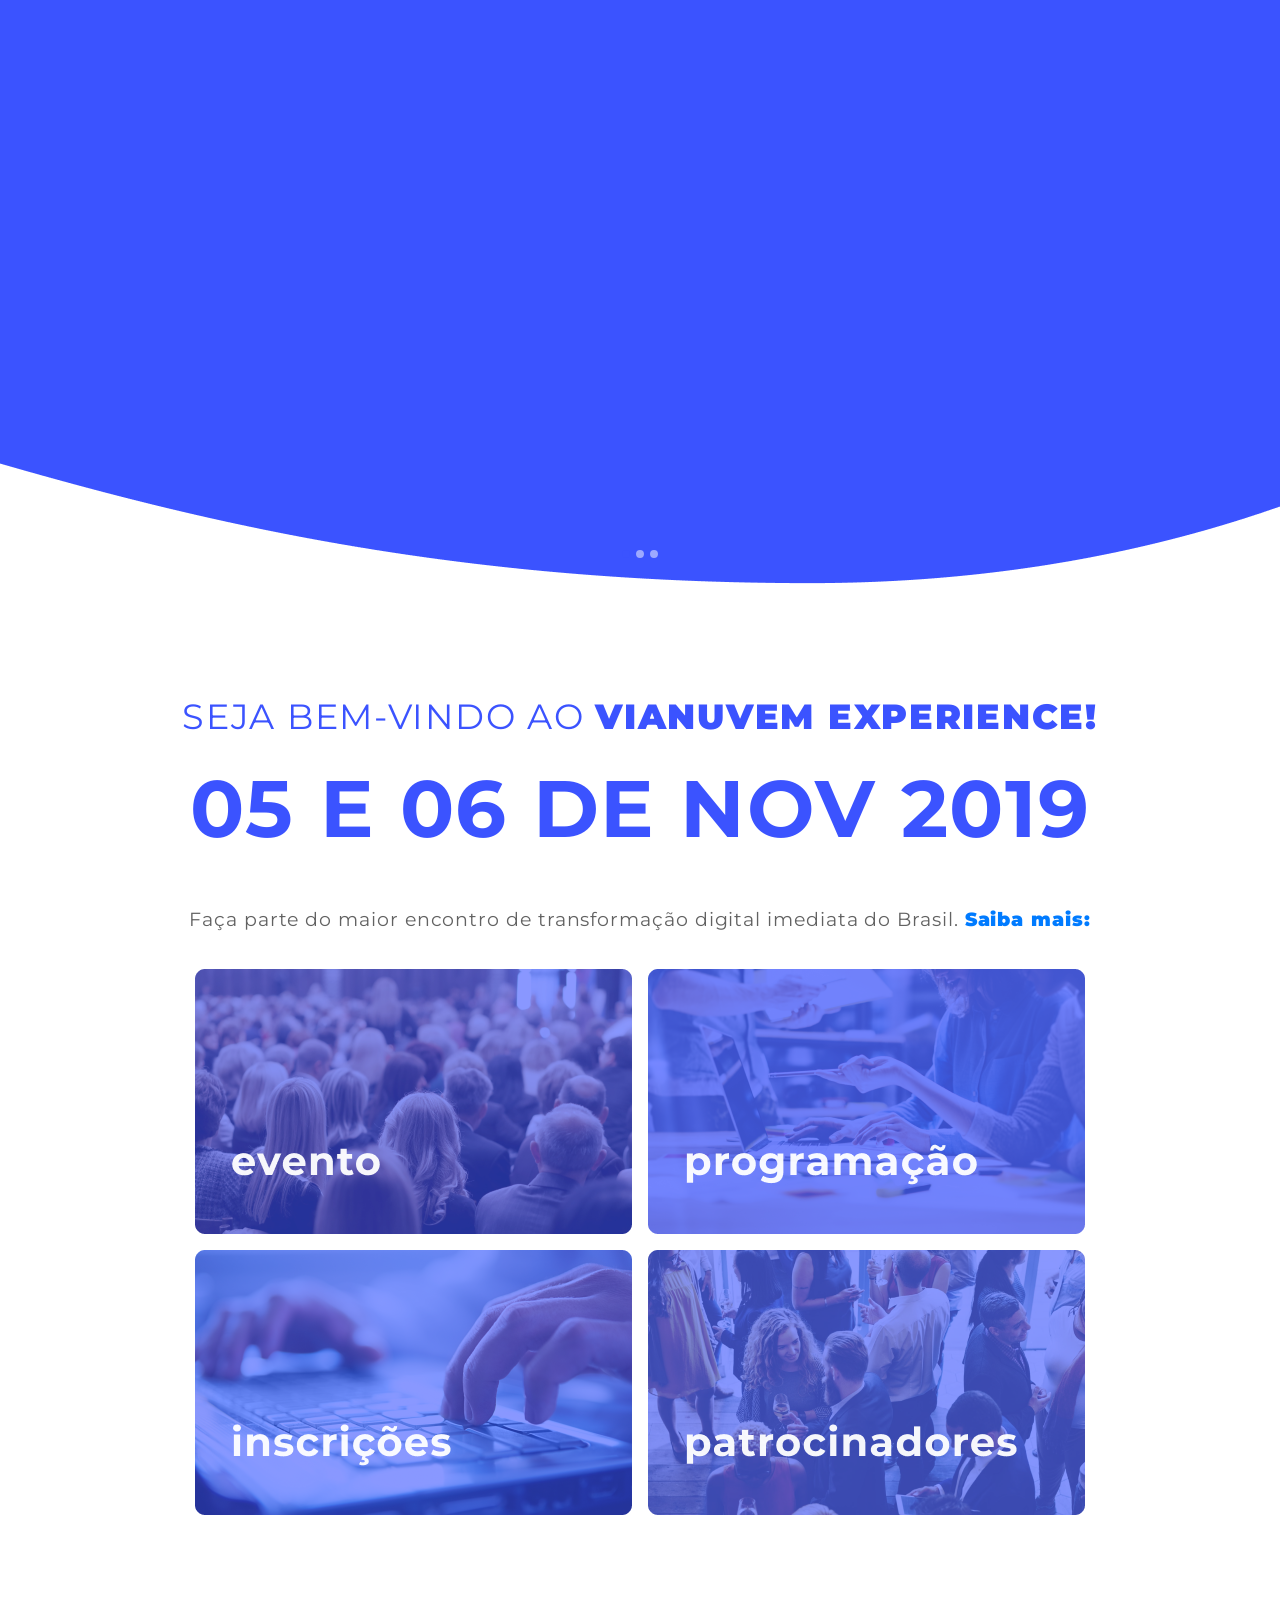
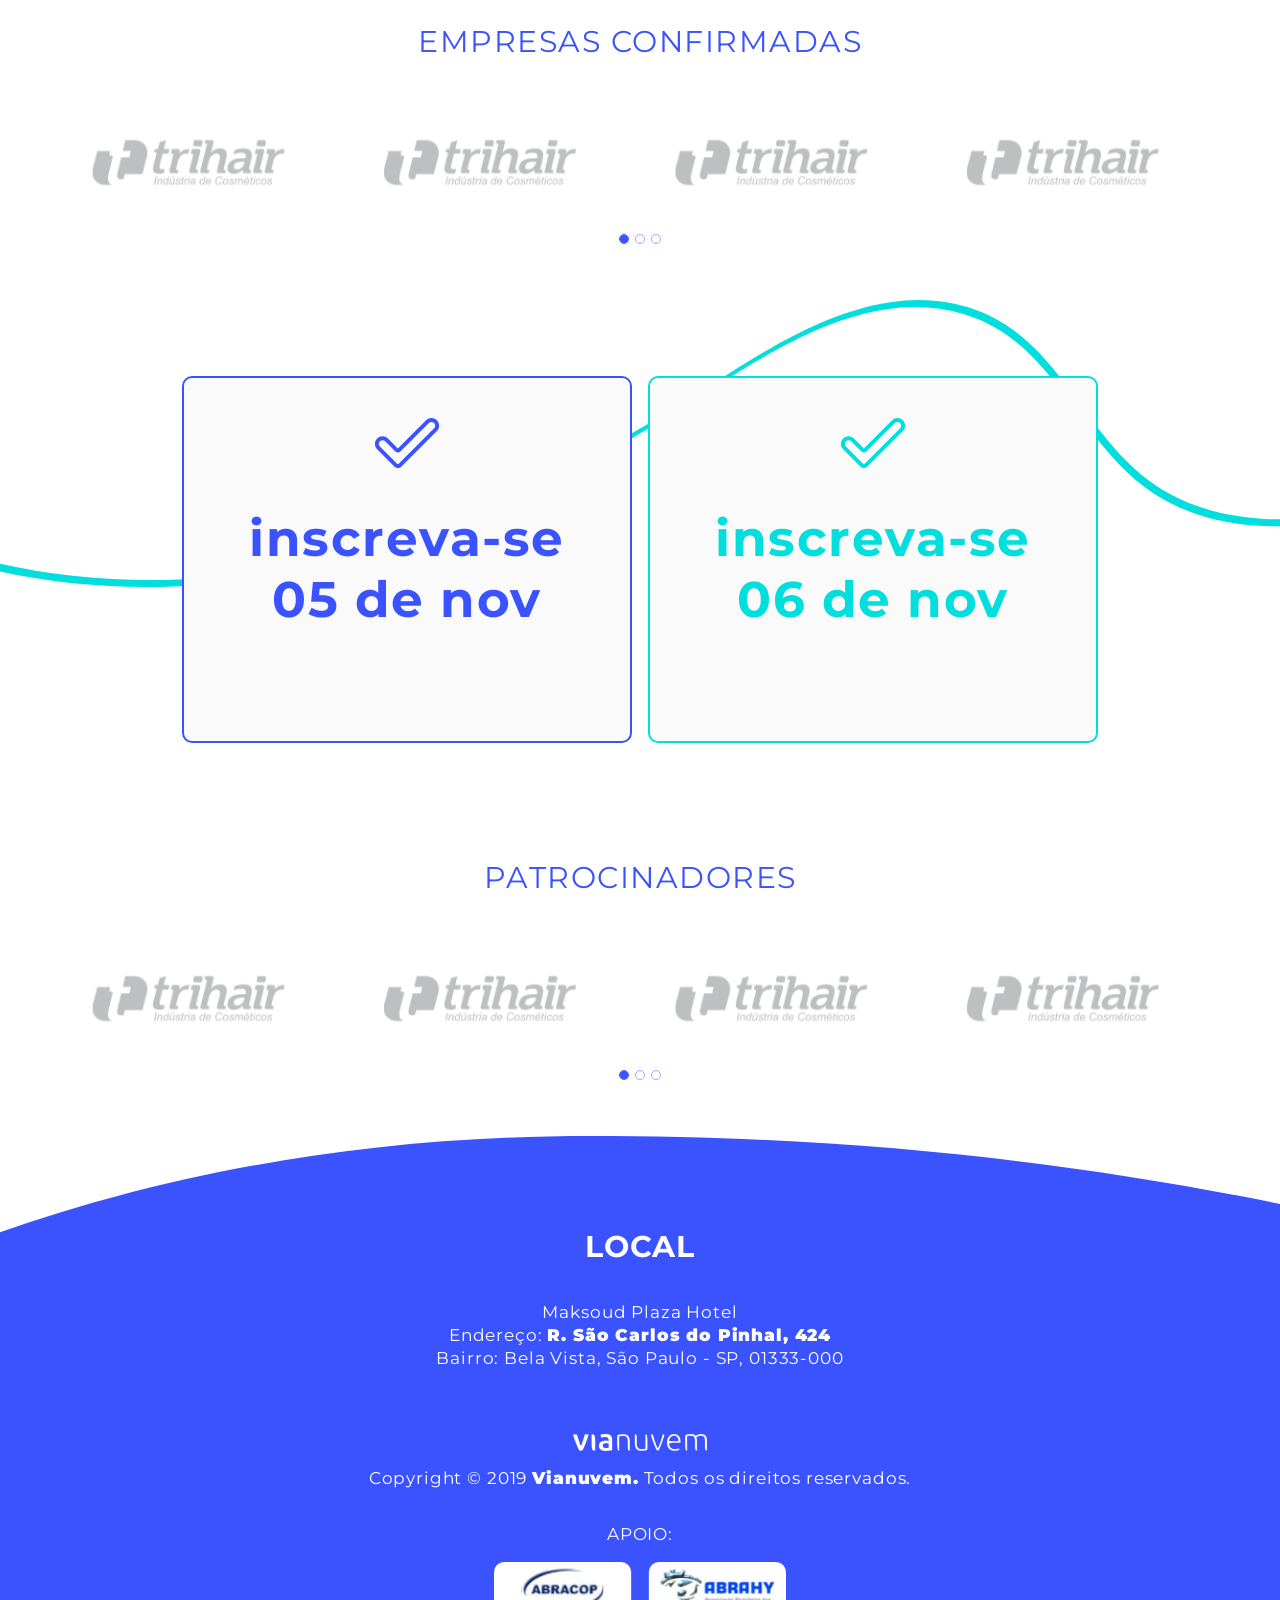
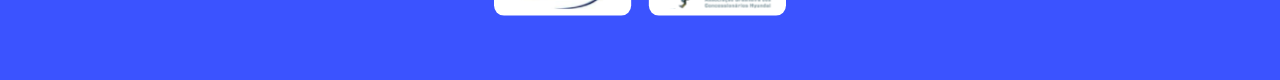
<file: index.html>
<!DOCTYPE html>
<html lang="pt-br">

<head>
    <meta charset="UTF-8">
    <meta name="viewport" content="width=device-width, initial-scale=1.0">
    <meta http-equiv="X-UA-Compatible" content="ie=edge">
    <link rel="stylesheet" href="https://stackpath.bootstrapcdn.com/bootstrap/4.3.1/css/bootstrap.min.css"
        integrity="sha384-ggOyR0iXCbMQv3Xipma34MD+dH/1fQ784/j6cY/iJTQUOhcWr7x9JvoRxT2MZw1T" crossorigin="anonymous">
        <link href="https://fonts.googleapis.com/css?family=Montserrat&display=swap" rel="stylesheet">
    <link rel="stylesheet" href="css/style.css">
    <title>Via Nuvem EXPERIENCE 2019!</title>


</head>

<body>

    <!-- Intro -->
    <header>

        <div id="carouselExampleIndicators" class="carousel slide" data-ride="carousel">
            <ol class="carousel-indicators">
                <li data-target="#carouselExampleIndicators" data-slide-to="0" class="active"></li>
                <li data-target="#carouselExampleIndicators" data-slide-to="1"></li>
                <li data-target="#carouselExampleIndicators" data-slide-to="2"></li>
            </ol>
            <div class="carousel-inner ">
                <div class="carousel-item active">
                    <img src="/img/exp.png" class="d-block img-fluid w-100 mob" alt="...">
                </div>
                <div class="carousel-item">
                    <img src="/img/exp.png" class="d-block img-fluid w-100 mob" alt="...">
                </div>
                <div class="carousel-item">
                    <img src="/img/exp.png" class="d-block img-fluid w-100 mob" alt="...">
                </div>
            </div>

        </div>
    </header>





    <div class="container">

        <!-- Seja bem-vindo  -->
        <section>
            <div class="container">

                <div class="d-flex flex-column justify-content-center">
                    <div class="sejabem">
                        <div class="bd-highlight text-justify d-block text-center sb ">Seja bem-vindo ao <span
                                class="bold">Vianuvem Experience!</span>

                        </div>
                        <div class="bd-highlight text-justify d-block text-center di ">05 e 06 de NOV 2019</div>
                        <div class="bd-highlight text-justify d-block text-center text-cinza fp">Faça parte do maior
                            encontro de transformação digital imediata do Brasil. <span class="bold"> <a href="#">Saiba
                                    mais: </a> </span>
                        </div>
                    </div>
                </div>
            </div>
        </section>

        <!-- Links Imagens Eventos  -->

        <section>
            <div class="row justify-content-center ">
                

                <div class="d-flex even">
                    <a href="evento.html">
                            <img src="/img/evento.png" class="img-fluid p-2 " alt="Evento">
                    </a>
                </div>

                <div class="d-flex even">
                        <a href="programacao.html">
                                <img src="/img/programacao.png" class="img-fluid  p-2 "  alt="Programação">
                        </a>
                </div>

                <div class="d-flex even">
                        <a href="inscricao.html">
                                <img src="/img/inscricoes.png" class="img-fluid  p-2 " alt="Inscrições">
                        </a>
                </div>

                <div class="d-flex even">
                        <a href="patrocinadores.html">
                                <img src="/img/expositores.png" class="img-fluid  p-2 " alt="Expositores">
                        </a>
                </div>
      
               
               
             
               
            
            </div>
        </section>


        <!-- Empresas Confirmadas  -->
        <section class="mx-auto">
                <span class="titulo text-center d-block">EMPRESAS CONFIRMADAS</span>
        </section>



        <div id="empresas" class="carousel slide " data-ride="carousel">

            <div class="carousel-inner space-carousel ">
                <div class="carousel-item active">
                    <img src="/img/empresasPart.png" class="d-block img-fluid w-100" alt="...">
                </div>
                <div class="carousel-item">
                    <img src="/img/empresasPart.png" class="d-block img-fluid w-100" alt="...">
                </div>
                <div class="carousel-item">
                    <img src="/img/empresasPart.png" class="d-block img-fluid w-100" alt="...">
                </div>

            </div>
            <ol class="carousel-indicators c-azul espaco">
                <li data-target="#empresas" data-slide-to="0" class="active"></li>
                <li data-target="#empresas" data-slide-to="1"></li>
                <li data-target="#empresas" data-slide-to="2"></li>
            </ol>
        </div>

    </div>

    <div class="inscreva container-fluid">

        <div class="row justify-content-center">
                <a href="inscricao.html">
            <div class="blocoInscreva my-3 p- mx-2">
                  
                    <div class="text-center">
                        <img src="/img/certo.svg" class="img-fluid icon " alt="">
                        <h1 class="font-weight-bold insc">Inscreva-se<br>
                            05 de nov
                        </h1>
                    </div>
                 
            </div>
        </a>

        <a href="inscricao.html">
            <div class="blocoInscreva blocoInscrevaVerde my-3 mx-2 ">
                    
                    <div class="text-center">
                        <img src="/img/certo-verde.svg" class="img-fluid icon" alt="">
                        <h1 class="font-weight-bold insc verde">Inscreva-se<br>
                            06 de nov
                        </h1>
                    </div>
               
            </div>
        </a>
        </div>


        <div>
            <span class="titulo text-center d-block">PATROCINADORES</span>
        </div>

        <div class="container">
            <div id="patrocinadores" class="carousel slide" data-ride="carousel">

                <div class="carousel-inner space-carousel">
                    <div class="carousel-item active">
                        <img src="/img/empresasPart.png" class="d-block img-fluid  w-100" alt="...">
                    </div>
                    <div class="carousel-item">
                        <img src="/img/empresasPart.png" class="d-block img-fluid w-100" alt="...">
                    </div>
                    <div class="carousel-item">
                        <img src="/img/empresasPart.png" class="d-block img-fluid w-100" alt="...">
                    </div>

                </div>
            
                <ol class="carousel-indicators c-azul espaco">
                    <li data-target="#patrocinadores" data-slide-to="0" class="active"></li>
                    <li data-target="#patrocinadores" data-slide-to="1"></li>
                    <li data-target="#patrocinadores" data-slide-to="2"></li>
                </ol>
            </div>

        </div>
    </div>

    <!-- Rodape -->
    <footer id="footer"> </footer>













    <!-- Java Script -->
    <script src="https://code.jquery.com/jquery-3.3.1.slim.min.js"
        integrity="sha384-q8i/X+965DzO0rT7abK41JStQIAqVgRVzpbzo5smXKp4YfRvH+8abtTE1Pi6jizo" crossorigin="anonymous">
    </script>
    <script src="https://cdnjs.cloudflare.com/ajax/libs/popper.js/1.14.7/umd/popper.min.js"
        integrity="sha384-UO2eT0CpHqdSJQ6hJty5KVphtPhzWj9WO1clHTMGa3JDZwrnQq4sF86dIHNDz0W1" crossorigin="anonymous">
    </script>
    <script src="https://stackpath.bootstrapcdn.com/bootstrap/4.3.1/js/bootstrap.min.js"
        integrity="sha384-JjSmVgyd0p3pXB1rRibZUAYoIIy6OrQ6VrjIEaFf/nJGzIxFDsf4x0xIM+B07jRM" crossorigin="anonymous">
    </script>

    <script src="https://code.jquery.com/jquery-3.3.1.js"
        integrity="sha256-2Kok7MbOyxpgUVvAk/HJ2jigOSYS2auK4Pfzbm7uH60=" crossorigin="anonymous">
    </script>

    <script>
        $(function () {
            $("#footer").load("footer.html");
        });
    </script>
</body>

</html>
</file>
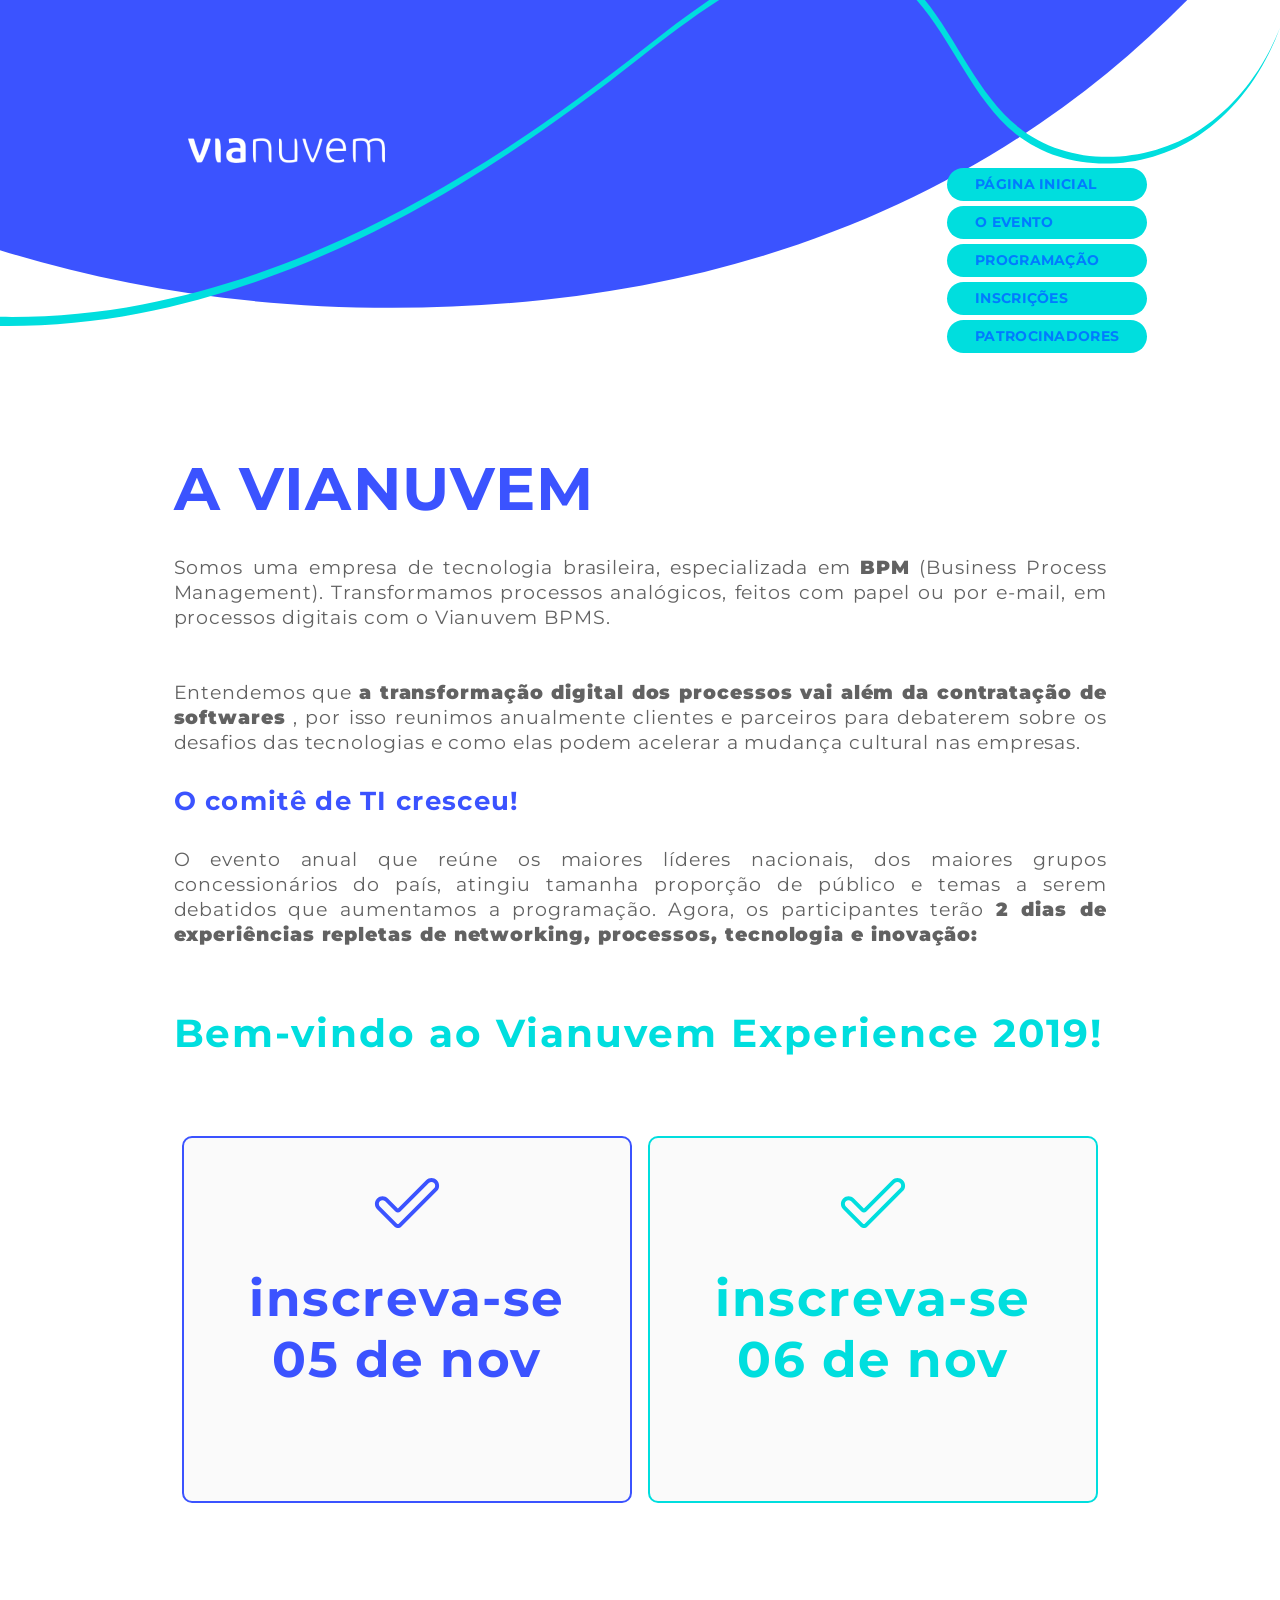
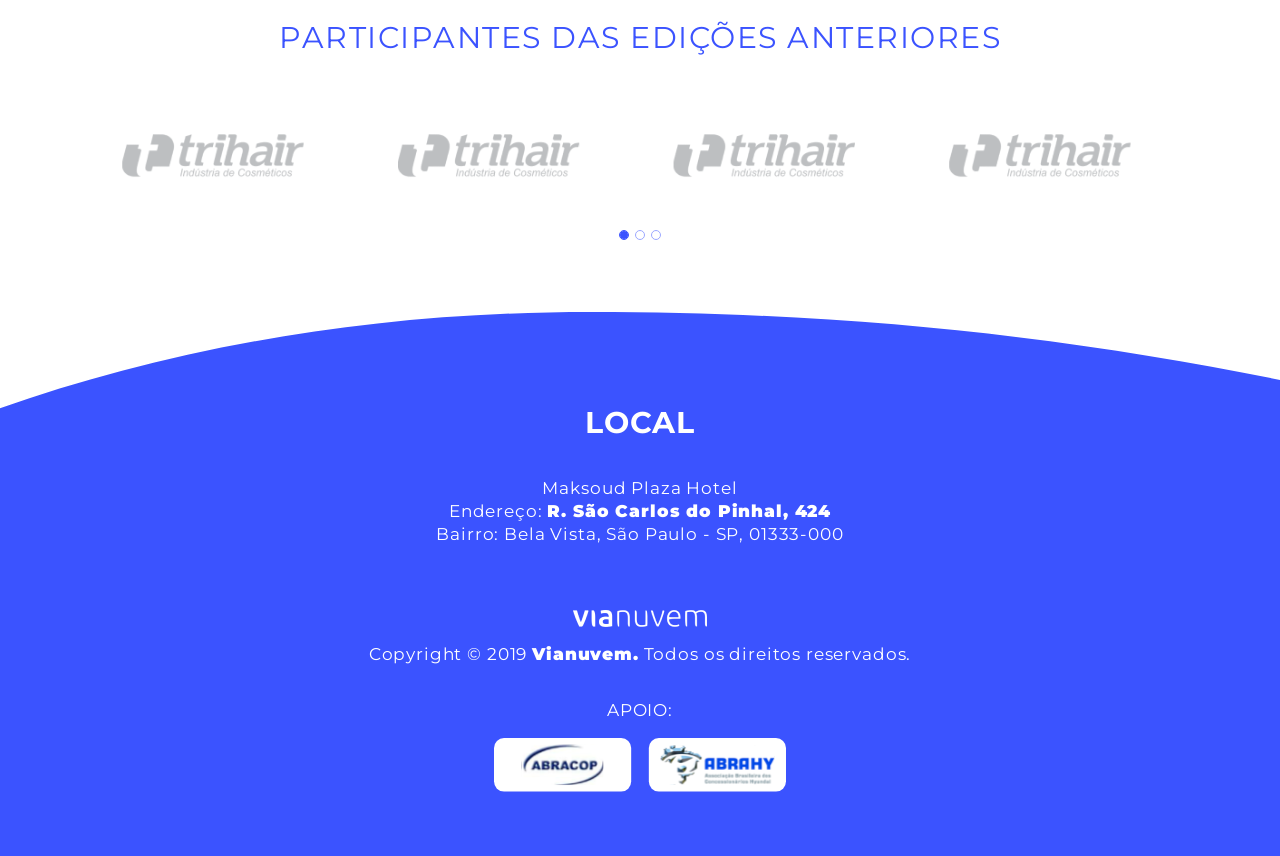
<file: evento.html>
<!DOCTYPE html>
<html lang="pt-br">

<head>
    <meta charset="UTF-8">
    <meta name="viewport" content="width=device-width, initial-scale=1.0">
    <meta http-equiv="X-UA-Compatible" content="ie=edge">
    <link rel="stylesheet" href="https://stackpath.bootstrapcdn.com/bootstrap/4.3.1/css/bootstrap.min.css"
        integrity="sha384-ggOyR0iXCbMQv3Xipma34MD+dH/1fQ784/j6cY/iJTQUOhcWr7x9JvoRxT2MZw1T" crossorigin="anonymous">
    <link href="https://fonts.googleapis.com/css?family=Montserrat&display=swap" rel="stylesheet">
    <link rel="stylesheet" href="css/style.css">
    <title>Sobre o Evento</title>
</head>

<body>

    <div id="header"></div>

    <div class="container mx-auto">

        <div class="d-flex flex-column justify-content-center caixa-texto mx-auto">


            <h1>A VIANUVEM</h1>
            <span class="texto text-cinza">
                Somos uma empresa de tecnologia brasileira, especializada em <span class="bold">BPM</span> (Business
                Process Management). Transformamos processos analógicos, feitos com papel ou por e-mail, em processos
                digitais com o Vianuvem BPMS. <br><br><br>

                Entendemos que <span class="bold">a transformação digital dos processos vai além da contratação de
                    softwares</span> , por isso reunimos anualmente clientes e parceiros para debaterem sobre os
                desafios das tecnologias e como elas podem acelerar a mudança cultural nas empresas.
            </span>

            <span class="subtitulo">O comitê de TI cresceu!</span>

            <span class="texto">
                O evento anual que reúne os maiores líderes nacionais, dos maiores grupos concessionários do país,
                atingiu tamanha proporção de público e temas a serem debatidos que aumentamos a programação. Agora, os
                participantes terão <span class="bold">2 dias de experiências repletas de networking, processos,
                    tecnologia e inovação:</span>
            </span>

            <span class="bold azul-marinho">Bem-vindo ao Vianuvem Experience 2019!</span>


            </div>

                     
    <div class="container-fluid">

            <div class="row justify-content-center">
                <a href="inscricao.html">  
                <div class="blocoInscreva my-3 p- mx-2">
 
                        <div class="text-center">
                            <img src="/img/certo.svg" class="img-fluid icon " alt="">
                            <h1 class="font-weight-bold insc">Inscreva-se<br>
                                05 de nov
                            </h1>
                        </div>
                    
                </div>
            </a>
                <a href="inscricao.html">  
                <div class="blocoInscreva blocoInscrevaVerde my-3 mx-2 ">
                         <div class="text-center">       
                            <img src="/img/certo-verde.svg" class="img-fluid icon" alt="">
                            <h1 class="font-weight-bold insc verde">Inscreva-se<br>
                                06 de nov
                            </h1>
                        </div>
                </div>
                </a>
            </div>
    
    
            <div>
                <span class="titulo text-center d-block">participantes das
                        edições anteriores</span>
            </div>
    
            <div class="container">
                <div id="patrocinadores" class="carousel slide" data-ride="carousel">
    
                    <div class="carousel-inner space-carousel">
                        <div class="carousel-item active">
                            <img src="/img/empresasPart.png" class="d-block img-fluid  w-100" alt="...">
                        </div>
                        <div class="carousel-item">
                            <img src="/img/empresasPart.png" class="d-block img-fluid w-100" alt="...">
                        </div>
                        <div class="carousel-item">
                            <img src="/img/empresasPart.png" class="d-block img-fluid w-100" alt="...">
                        </div>
    
                    </div>
                
                    <ol class="carousel-indicators c-azul espaco">
                        <li data-target="#patrocinadores" data-slide-to="0" class="active"></li>
                        <li data-target="#patrocinadores" data-slide-to="1"></li>
                        <li data-target="#patrocinadores" data-slide-to="2"></li>
                    </ol>
                </div>
    
            </div>
        </div>
    


        </div>
    </div>
    <div class="p-2 bd-highlight">


    </div>


    <div id="footer"></div>


    <!-- Java Script -->
    <script src="https://code.jquery.com/jquery-3.3.1.slim.min.js"
        integrity="sha384-q8i/X+965DzO0rT7abK41JStQIAqVgRVzpbzo5smXKp4YfRvH+8abtTE1Pi6jizo" crossorigin="anonymous">
    </script>
    <script src="https://cdnjs.cloudflare.com/ajax/libs/popper.js/1.14.7/umd/popper.min.js"
        integrity="sha384-UO2eT0CpHqdSJQ6hJty5KVphtPhzWj9WO1clHTMGa3JDZwrnQq4sF86dIHNDz0W1" crossorigin="anonymous">
    </script>
    <script src="https://stackpath.bootstrapcdn.com/bootstrap/4.3.1/js/bootstrap.min.js"
        integrity="sha384-JjSmVgyd0p3pXB1rRibZUAYoIIy6OrQ6VrjIEaFf/nJGzIxFDsf4x0xIM+B07jRM" crossorigin="anonymous">
    </script>

    <script src="https://code.jquery.com/jquery-3.3.1.js"
        integrity="sha256-2Kok7MbOyxpgUVvAk/HJ2jigOSYS2auK4Pfzbm7uH60=" crossorigin="anonymous">
    </script>

    <script>
        $(function () {
            $("#header").load("header.html");
            $("#footer").load("footer.html");
        });
    </script>
</body>

</html>
</file>
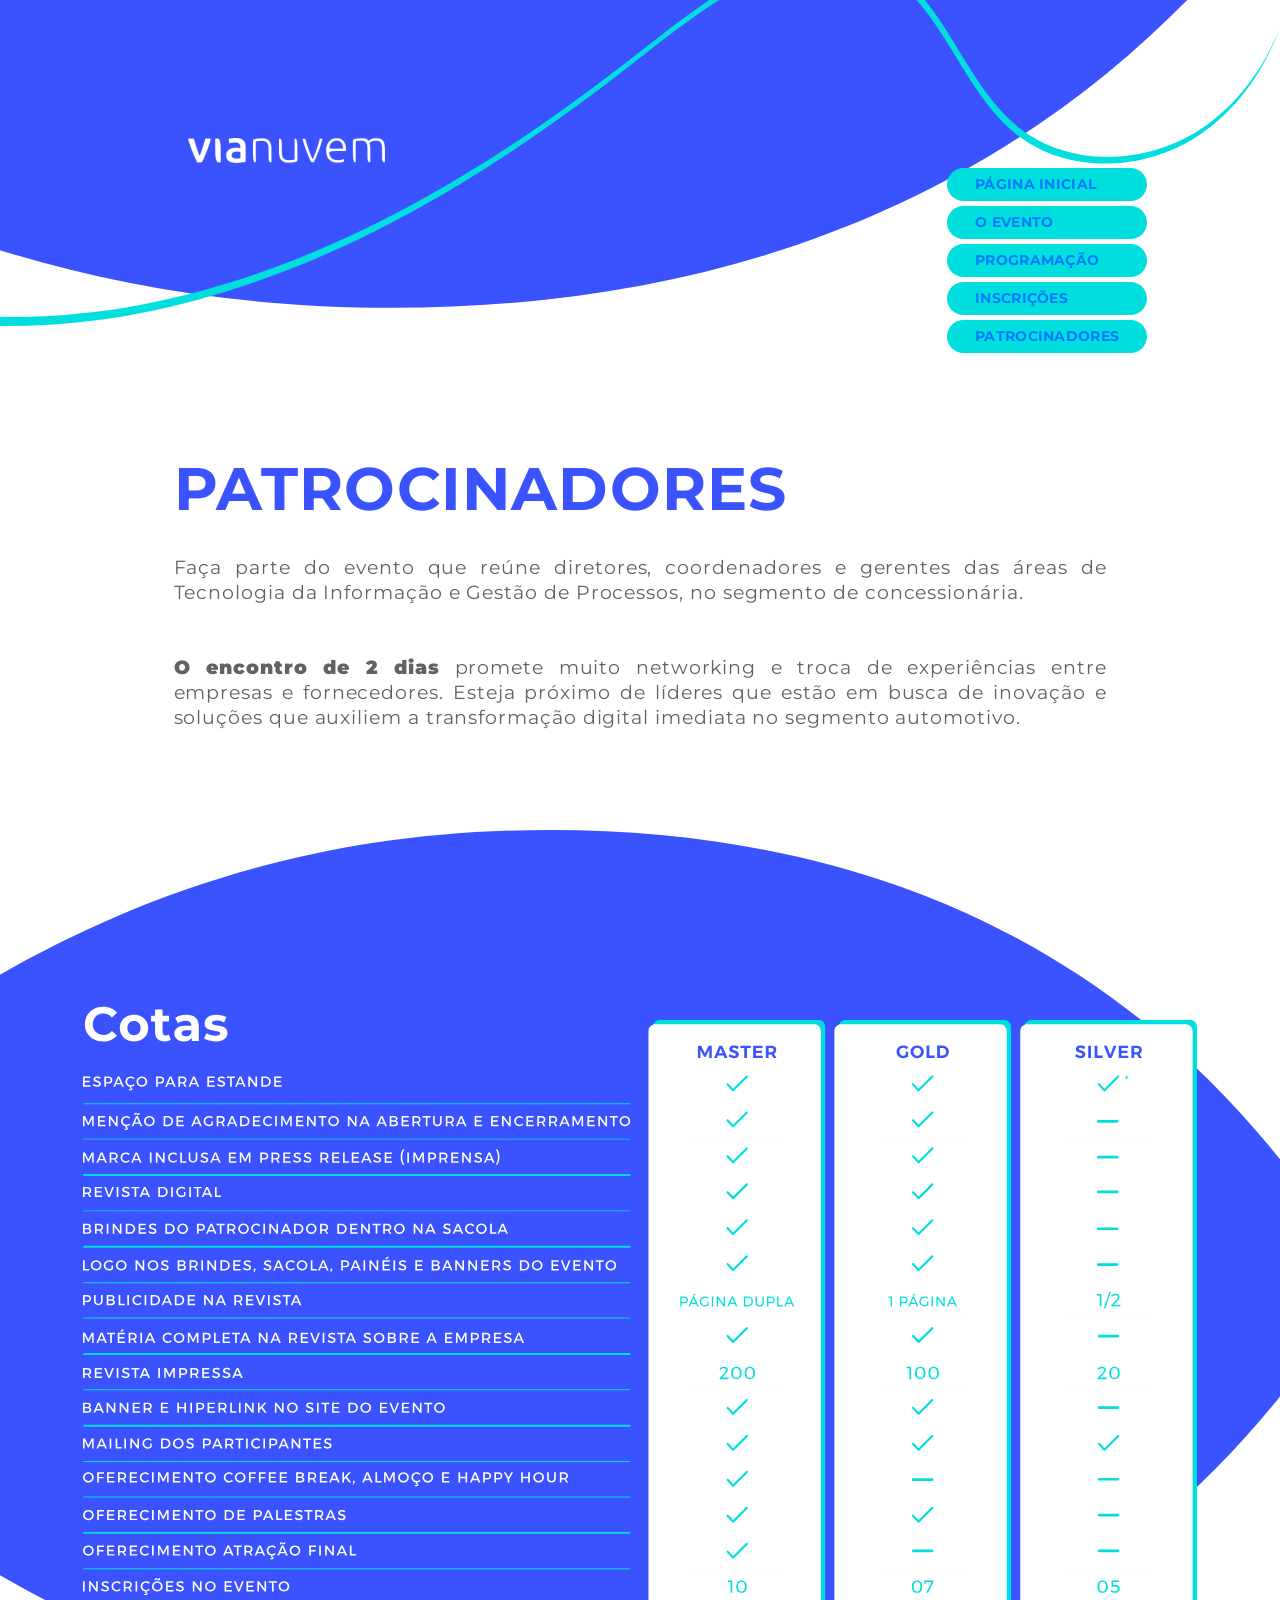
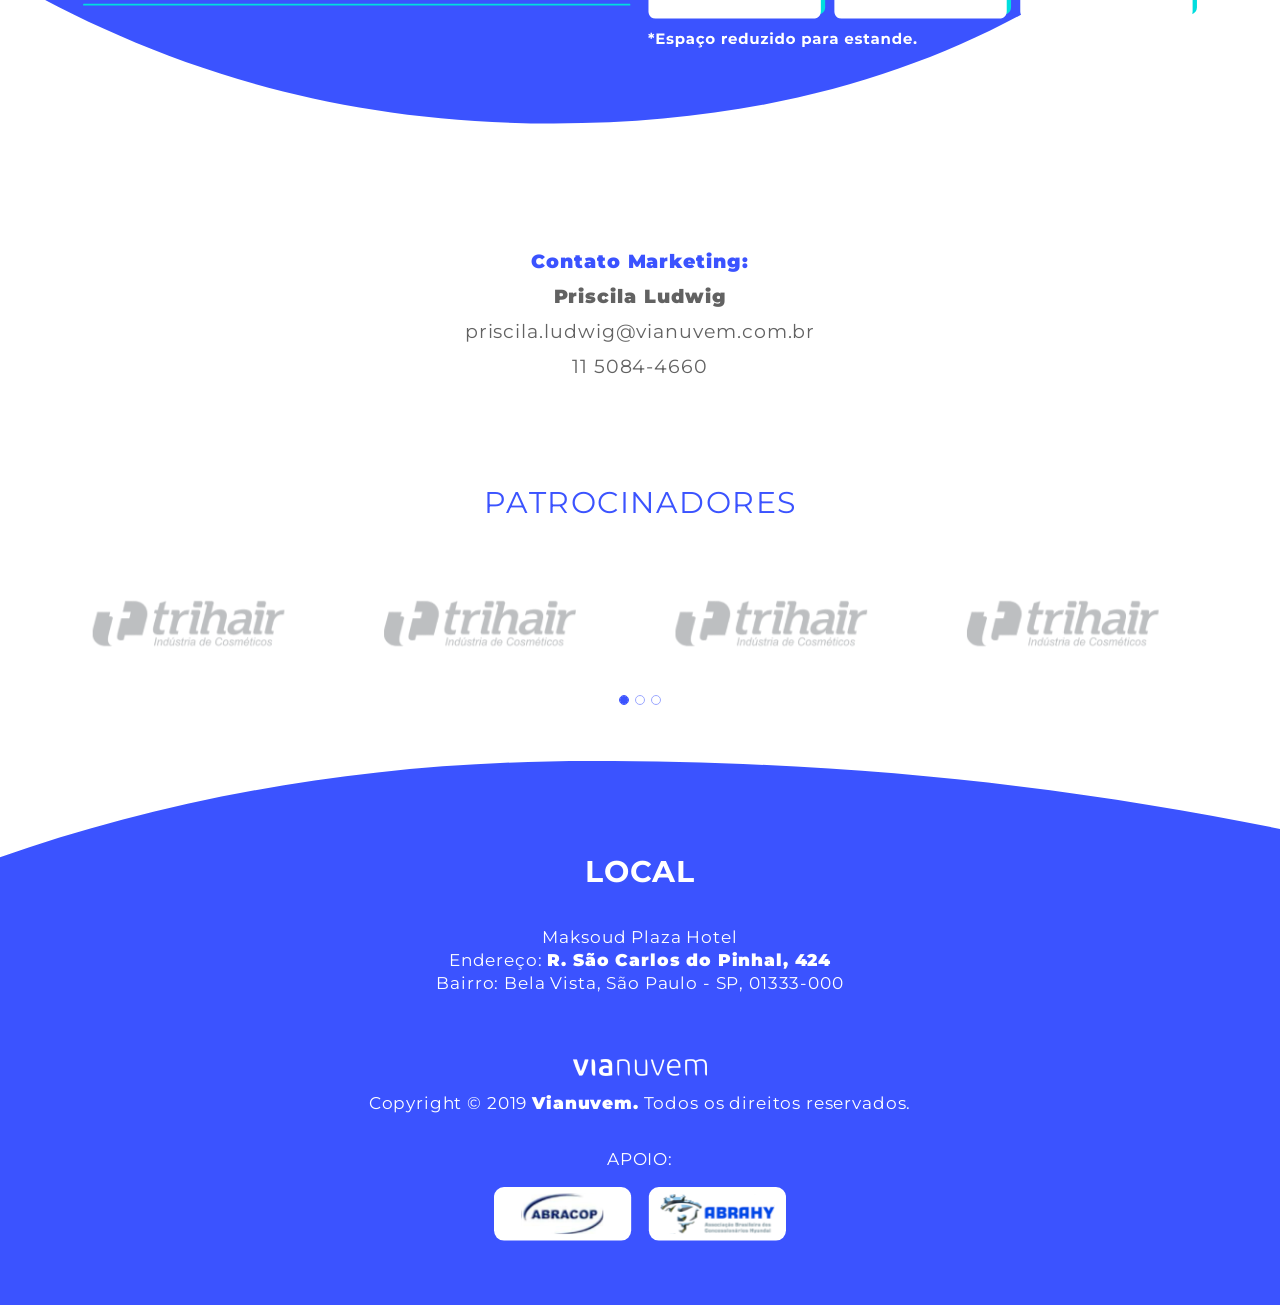
<file: patrocinadores.html>
<!DOCTYPE html>
<html lang="pt-br">

<head>
    <meta charset="UTF-8">
    <meta name="viewport" content="width=device-width, initial-scale=1.0">
    <meta http-equiv="X-UA-Compatible" content="ie=edge">
    <link rel="stylesheet" href="https://stackpath.bootstrapcdn.com/bootstrap/4.3.1/css/bootstrap.min.css"
        integrity="sha384-ggOyR0iXCbMQv3Xipma34MD+dH/1fQ784/j6cY/iJTQUOhcWr7x9JvoRxT2MZw1T" crossorigin="anonymous">
        <link href="https://fonts.googleapis.com/css?family=Montserrat&display=swap" rel="stylesheet">
    <link rel="stylesheet" href="css/style.css">
    <title>Patrocinadores</title>
</head>

<body>

    <div id="header"></div>

    <div class="container mx-auto">

        <div class="d-flex flex-column justify-content-center caixa-texto mx-auto">


            <h1>PATROCINADORES</h1>
            <span class="texto">
                Faça parte do evento que reúne diretores, coordenadores e gerentes das áreas de Tecnologia da Informação
                e Gestão de Processos, no segmento de concessionária. <br><br><br>

                <span class="bold">O encontro de 2 dias</span>  promete muito networking e troca de experiências entre empresas e fornecedores.
                Esteja próximo de líderes que estão em busca de inovação e soluções que auxiliem a transformação digital
                imediata no segmento automotivo. <br><br><br><br><br>
            </span>

            
        </div>

    </div>

  
 

    <div class=" container-fluid">

            <div class="row justify-content-center">
                <a href="/pdf/cotas.pdf " target="_blank">
                    <picture  class="mx-auto d-block">
                            <source media="(min-width: 900px)" srcset="/img/patro.svg">
                            <source media="(max-width: 414px)" srcset="/img/cota.png">
                            <img src="/img/patro.svg" alt="Patrocinadores"  class="img-fluid w-100">
                    </picture>
                </a>

     
            </div>
    
    
            <div class="d-flex flex-column mx-auto marketing">
                    <span class="bold azul" >Contato Marketing: </span>
                    <span class="bold" >Priscila Ludwig </span>
                    <span >priscila.ludwig@vianuvem.com.br </span>
                    <span >11 5084-4660 </span>
                </div>
            <div>
                <span class="titulo text-center d-block">PATROCINADORES</span>
            </div>
    
            <div class="container">
                <div id="patrocinadores" class="carousel slide" data-ride="carousel">
    
                    <div class="carousel-inner space-carousel">
                        <div class="carousel-item active">
                            <img src="/img/empresasPart.png" class="d-block img-fluid  w-100" alt="...">
                        </div>
                        <div class="carousel-item">
                            <img src="/img/empresasPart.png" class="d-block img-fluid w-100" alt="...">
                        </div>
                        <div class="carousel-item">
                            <img src="/img/empresasPart.png" class="d-block img-fluid w-100" alt="...">
                        </div>
    
                    </div>
                
                    <ol class="carousel-indicators c-azul espaco">
                        <li data-target="#patrocinadores" data-slide-to="0" class="active"></li>
                        <li data-target="#patrocinadores" data-slide-to="1"></li>
                        <li data-target="#patrocinadores" data-slide-to="2"></li>
                    </ol>
                </div>
    
            </div>
        </div>


    <div id="footer"></div>


    <!-- Java Script -->
    <script src="https://code.jquery.com/jquery-3.3.1.slim.min.js"
        integrity="sha384-q8i/X+965DzO0rT7abK41JStQIAqVgRVzpbzo5smXKp4YfRvH+8abtTE1Pi6jizo" crossorigin="anonymous">
    </script>
    <script src="https://cdnjs.cloudflare.com/ajax/libs/popper.js/1.14.7/umd/popper.min.js"
        integrity="sha384-UO2eT0CpHqdSJQ6hJty5KVphtPhzWj9WO1clHTMGa3JDZwrnQq4sF86dIHNDz0W1" crossorigin="anonymous">
    </script>
    <script src="https://stackpath.bootstrapcdn.com/bootstrap/4.3.1/js/bootstrap.min.js"
        integrity="sha384-JjSmVgyd0p3pXB1rRibZUAYoIIy6OrQ6VrjIEaFf/nJGzIxFDsf4x0xIM+B07jRM" crossorigin="anonymous">
    </script>

    <script src="https://code.jquery.com/jquery-3.3.1.js"
        integrity="sha256-2Kok7MbOyxpgUVvAk/HJ2jigOSYS2auK4Pfzbm7uH60=" crossorigin="anonymous">
    </script>

    <script>
        $(function () {
            $("#header").load("header.html");
            $("#footer").load("footer.html");
        });
    </script>
</body>

</html>
</file>
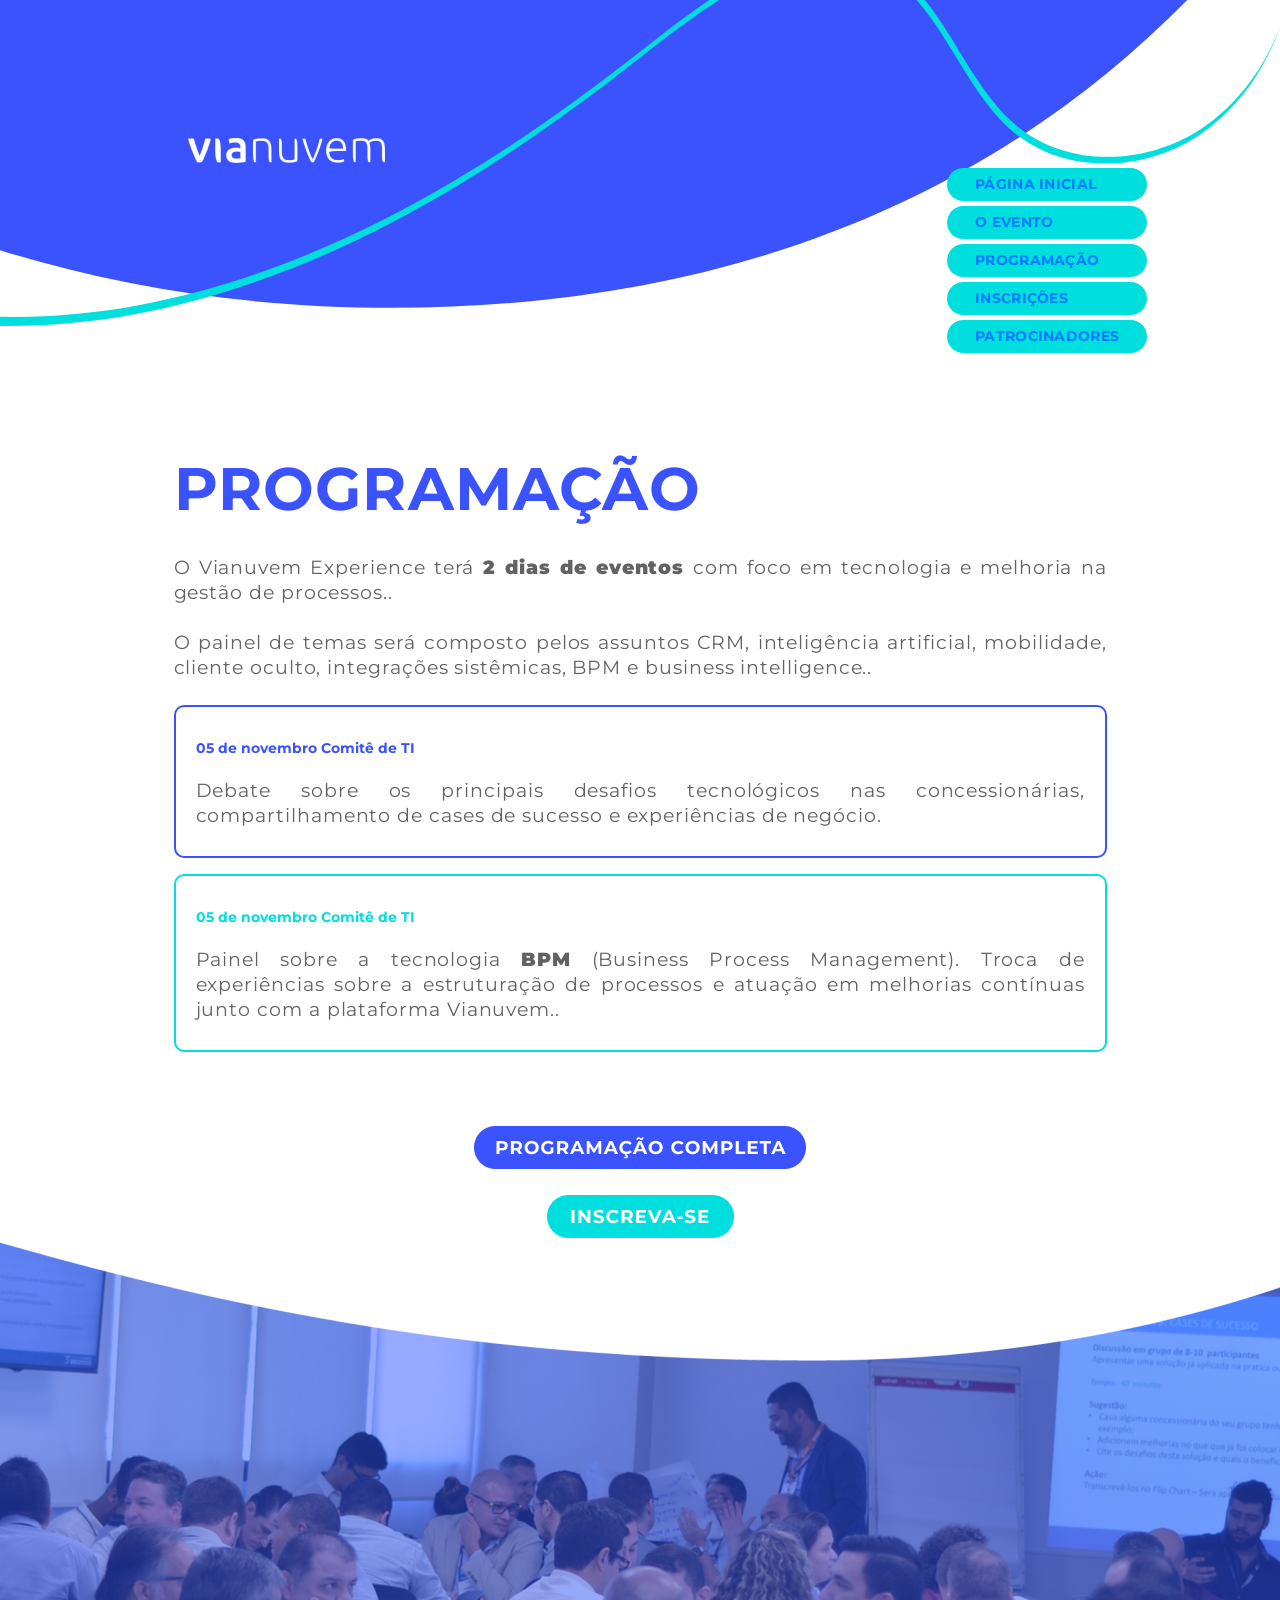
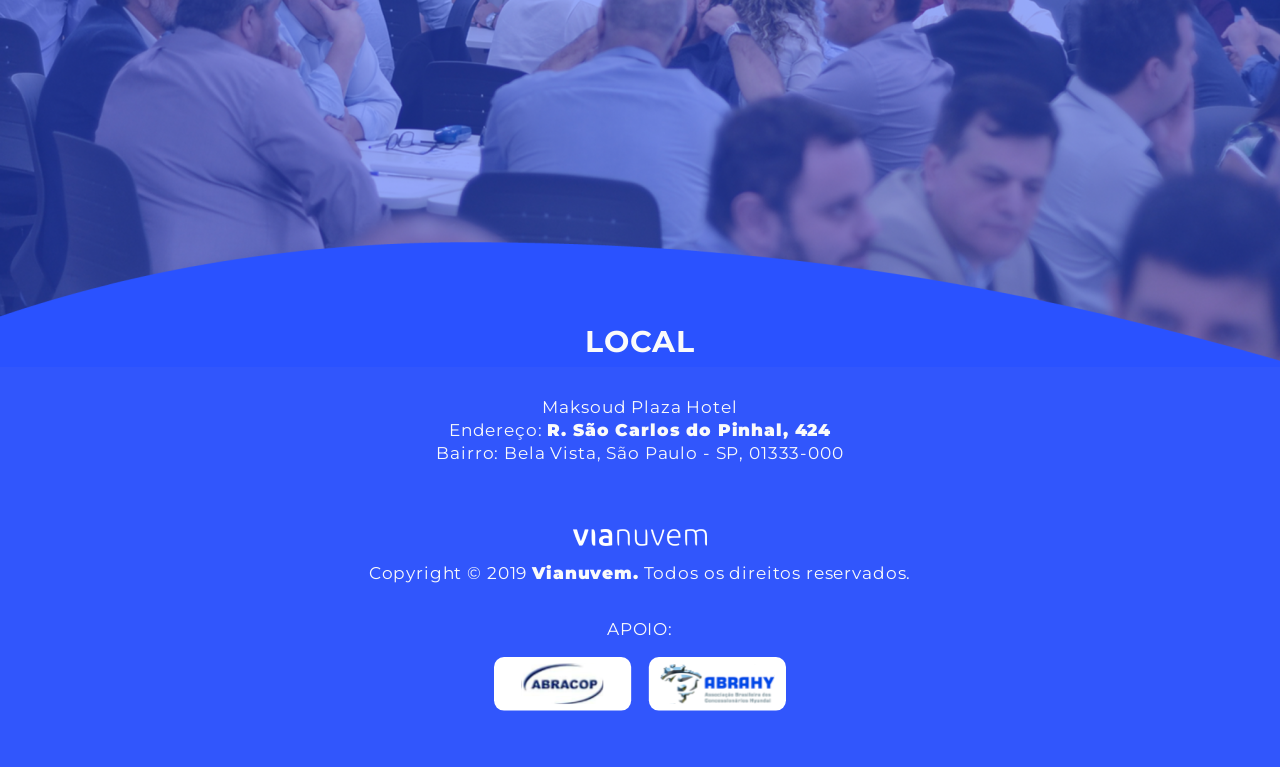
<file: programacao.html>
<!DOCTYPE html>
<html lang="pt-br">

<head>
    <meta charset="UTF-8">
    <meta name="viewport" content="width=device-width, initial-scale=1.0">
    <meta http-equiv="X-UA-Compatible" content="ie=edge">
    <link rel="stylesheet" href="https://stackpath.bootstrapcdn.com/bootstrap/4.3.1/css/bootstrap.min.css"
        integrity="sha384-ggOyR0iXCbMQv3Xipma34MD+dH/1fQ784/j6cY/iJTQUOhcWr7x9JvoRxT2MZw1T" crossorigin="anonymous">
        <link href="https://fonts.googleapis.com/css?family=Montserrat&display=swap" rel="stylesheet">
    <link rel="stylesheet" href="css/style.css">

    <title>Programação</title>
</head>

<body>

    <div id="header"></div>

    <div class="container mx-auto">

        <div class="d-flex flex-column justify-content-center caixa-texto mx-auto">


            <h1>Programação</h1>
            <span class="texto">
                O Vianuvem Experience terá <span class="bold"> 2 dias de eventos </span> com foco em tecnologia e
                melhoria na gestão de processos.. <br><br>

                O painel de temas será composto pelos assuntos CRM, inteligência artificial, mobilidade, cliente oculto,
                integrações sistêmicas, BPM e business intelligence.. <br><br>
            </span>

        </div>


        <div class="d-flex flex-column justify-content-center caixa-texto comite mx-auto ">
            <span class="azul comiteTitulo d-flex">05 de novembro Comitê de TI</span>
            <span class="my-2 texto">Debate sobre os principais desafios tecnológicos nas concessionárias,
                compartilhamento de cases de sucesso e experiências de negócio.</span>
        </div>

        <div class="d-flex flex-column justify-content-center caixa-texto comiteverde mt-3  mx-auto">
            <span class="verde comiteTitulo">05 de novembro Comitê de TI</span>
            <span class="my-2 texto">Painel sobre a tecnologia <span class="bold">BPM</span> (Business Process
                Management). Troca de experiências sobre a estruturação de processos e atuação em melhorias contínuas
                junto com a plataforma Vianuvem..</span>
        </div>

    </div>




    <div class=" container-fluid mt-5">




        <div id="program" class="row">
                <div class="d-block mx-auto pro2">
                       <a href="http://www.vianuvem.com.br/vianuvem-experience/convite.pdf"  target="_blank"><img src="/img/btn-programacao.png" alt="Botao Inscreva-se" class="mx-auto progcomp my-3"></a> 
                       <a href="inscricao.html"> <img src="/img/btn-inscreva.png" alt="Botao Inscreva-se" class="mx-auto inscr d-block"></a>
                    </div>

                    
            <figure>
              
                <img src="img/program.png" class="w-100 pro img-fluid " />

            

                <figcaption class="">

                        
            

                    <div class="text-center ">
                        

                        <span class="text-local d-block">local</span>

                        <p class="text-end">Maksoud Plaza Hotel <br>
                            Endereço: <span class="bold"> R. São Carlos do Pinhal, 424 </span> <br>
                            Bairro: Bela Vista, São Paulo - SP, 01333-000
                        </p>

                        <img src="/img/logovn.png" class="d-block mx-auto logovia pt-5 pb-3" alt="">
                        <span class="text-end">Copyright © 2019 <span class="bold">Vianuvem.</span> Todos os direitos
                            reservados.
                            <br><br></span>
                        <span class="p-2 d-block text-end">
                            APOIO:
                        </span>
                        <div class="d-flex justify-content-center mb-5">
                            <div class="p-2 bd-highlight "><img src="/img/abracop.svg" class="d-block img-fluid    "
                                    alt="">
                            </div>
                            <div class="p-2 bd-highlight"> <img src="/img/abrahy.svg" class="d-block img-fluid  "
                                    alt="">
                            </div>
                        </div>
                    </div>

                </figcaption>
            </figure>

        </div>


    </div>



    <!-- Java Script -->
    <script src="https://code.jquery.com/jquery-3.3.1.slim.min.js"
        integrity="sha384-q8i/X+965DzO0rT7abK41JStQIAqVgRVzpbzo5smXKp4YfRvH+8abtTE1Pi6jizo" crossorigin="anonymous">
    </script>
    <script src="https://cdnjs.cloudflare.com/ajax/libs/popper.js/1.14.7/umd/popper.min.js"
        integrity="sha384-UO2eT0CpHqdSJQ6hJty5KVphtPhzWj9WO1clHTMGa3JDZwrnQq4sF86dIHNDz0W1" crossorigin="anonymous">
    </script>
    <script src="https://stackpath.bootstrapcdn.com/bootstrap/4.3.1/js/bootstrap.min.js"
        integrity="sha384-JjSmVgyd0p3pXB1rRibZUAYoIIy6OrQ6VrjIEaFf/nJGzIxFDsf4x0xIM+B07jRM" crossorigin="anonymous">
    </script>

    <script src="https://code.jquery.com/jquery-3.3.1.js"
        integrity="sha256-2Kok7MbOyxpgUVvAk/HJ2jigOSYS2auK4Pfzbm7uH60=" crossorigin="anonymous">
    </script>

    <script>
        $(function () {
            $("#header").load("header.html");
            $("#footer").load("footer.html");
        });
    </script>
</body>

</html>
</file>
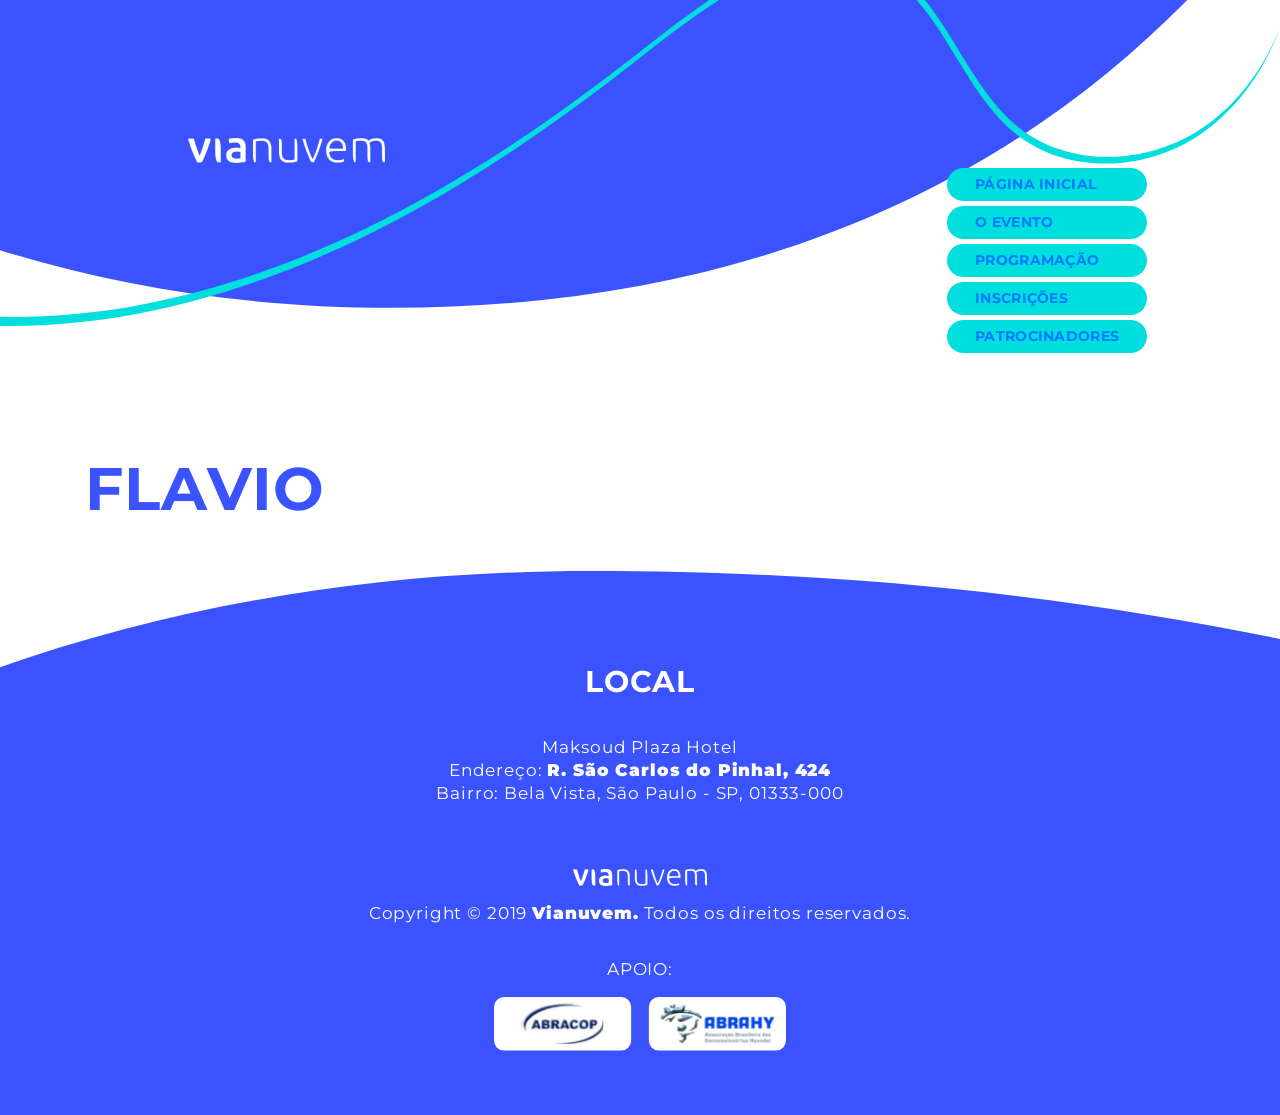
<file: template.html>
<!DOCTYPE html>
<html lang="pt-br">

<head>
    <meta charset="UTF-8">
    <meta name="viewport" content="width=device-width, initial-scale=1.0">
    <meta http-equiv="X-UA-Compatible" content="ie=edge">
    <link rel="stylesheet" href="https://stackpath.bootstrapcdn.com/bootstrap/4.3.1/css/bootstrap.min.css"
        integrity="sha384-ggOyR0iXCbMQv3Xipma34MD+dH/1fQ784/j6cY/iJTQUOhcWr7x9JvoRxT2MZw1T" crossorigin="anonymous">
    <link href="https://fonts.googleapis.com/css?family=Montserrat&display=swap" rel="stylesheet">
    <link rel="stylesheet" href="css/style.css">
   
    <title>Sobre o Evento</title>
</head>

<body>

    <div id="header"></div>
        <div class="row ">
            <div class="container">
                <h1>flavio</h1>
            </div>
        </div>
    <div class="p-2 bd-highlight">

        
    </div>


    <div id="footer"></div>   
 

    <!-- Java Script -->
    <script src="https://code.jquery.com/jquery-3.3.1.slim.min.js"
        integrity="sha384-q8i/X+965DzO0rT7abK41JStQIAqVgRVzpbzo5smXKp4YfRvH+8abtTE1Pi6jizo" crossorigin="anonymous">
    </script>
    <script src="https://cdnjs.cloudflare.com/ajax/libs/popper.js/1.14.7/umd/popper.min.js"
        integrity="sha384-UO2eT0CpHqdSJQ6hJty5KVphtPhzWj9WO1clHTMGa3JDZwrnQq4sF86dIHNDz0W1" crossorigin="anonymous">
    </script>
    <script src="https://stackpath.bootstrapcdn.com/bootstrap/4.3.1/js/bootstrap.min.js"
        integrity="sha384-JjSmVgyd0p3pXB1rRibZUAYoIIy6OrQ6VrjIEaFf/nJGzIxFDsf4x0xIM+B07jRM" crossorigin="anonymous">
    </script>

    <script src="https://code.jquery.com/jquery-3.3.1.js"
        integrity="sha256-2Kok7MbOyxpgUVvAk/HJ2jigOSYS2auK4Pfzbm7uH60=" crossorigin="anonymous">
    </script>

    <script>
        $(function () {
            $("#header").load("header.html");
            $("#footer").load("footer.html");
        });
    </script>
</body>

</html>
</file>
<file: css/style.css>
body{
    font-family: 'Montserrat', sans-serif;
}

a:link {
    text-decoration: none;
  }
  
  a:visited {
    color: none;
    
  }
  
  a:hover {
    color: #3B53FF;
  }

  a:active {
    color: none;
  }



/* Pagin Inscreva-se  */
.caixa-texto{
    width: 94%;
}
  h1    {

    font-family: Montserrat;
    font-style: normal;
    font-weight: bold;
    font-size: 25px;
    line-height: 37px;
    letter-spacing: 0.02em;
    text-align: center;
    text-transform: uppercase;
    color: #3B53FF;
    margin-top: 20px;
    margin-bottom: 30px;
  }

  .textoinscri{ 
    font-family: Montserrat;
    font-style: normal;
    font-size: 12px;
    line-height: 25px;
    letter-spacing: 0.05em;
    color: #626262; 
    text-align: center;
    margin-bottom: 20px;
}

.form-control {
    background: rgba(196, 196, 196, 0.2);
    border:1px solid rgba(196, 196, 196, 0.2);
    border-radius: 10px;
    font-family: Montserrat;
    font-style: normal;
    font-weight: 600;
    font-size: 12px;
    letter-spacing: 0.05em;
    color: #626262;
    margin-bottom: 4px;
}

.custom-select {
    background: rgba(196, 196, 196, 0.2);
    border:1px solid rgba(196, 196, 196, 0.2);
    border-radius: 10px;
    font-family: Montserrat;
    font-style: normal;
    font-weight: 600;
    font-size: 12px;
    line-height: 15px;
    text-align: justify;
    letter-spacing: 0.05em;
    color: #626262;
    margin-bottom: 4px;

}

.check{
    background: rgba(196, 196, 196, 0.2);
    border:1px solid rgba(196, 196, 196, 0.2);
    border-radius: 10px;
    font-family: Montserrat;
    font-style: normal;
    font-size: 12px;
    color: #626262;
    margin-bottom: 4px;

}

.custom-control-label{
    padding-top: 3px;
    margin-top: 5px;
    margin-bottom: 5px;
    padding-left: 0px;
}
.qp{
    font-family: Montserrat;
    font-style: normal;
    font-weight: bold;
    font-size: 15px;
    line-height: 18px;
    letter-spacing: 0.05em;
    color: #3B53FF;
    padding-top: 20px;
    padding-left: 20px;
    padding-bottom: 20px;
    
}

.btn-enviar{
    min-width: 118px;
    height: 30.94px;
    background: #3B53FF;
    border-radius: 30px;
    color: #FAFAFA;
    font-weight: bold;
    font-size: 15px;
    line-height: 18px;
    border: solid 1px #3B53FF;
    margin-top: 30px;
    margin-bottom: 30px;
 
}

.qpm{
    font-family: Montserrat;
    font-style: normal;
    font-weight: 500;
    font-size: 11px;
    line-height: 15px;
    /* identical to box height */
    text-align: justify;
    letter-spacing: 0.05em;
    color: #626262;
    padding-top: 5px;
    
}


.texto-mob{
    font-weight: 600;
    font-size: 12px;
    line-height: 15px;
    text-align: center;
    letter-spacing: 0.05em;
    color: #626262;
    margin-top: 10px;
    margin-bottom: 30px;
    
}

.texto {
    font-size: 12px;
    line-height: 15px;
    text-align: justify;
    letter-spacing: 0.05em;
    color: #626262;
}

.carousel-indicators li {
    width: 10px;
    height: 10px;
    border-radius: 100%;
  }

.c-azul li {
    border: 1px solid #3B53FF;
  }

  .carousel-indicators .active {
    width: 10px;
    height: 10px;
    background-color: #3B53FF;
}

.bold{
    font-weight: 900;
}

.carousel-indicators li {
    width: 8px;
    height: 8px;
    border-radius: 100%;
  }

.c-azul li {
    border: 1px solid #3B53FF;
  }

  .carousel-indicators .active {
    width: 8px;
    height: 8px;
    background-color: #3B53FF;
}
.verde{
    color: #00DEDE;
}

.azul{
    color: #3B53FF;
}

.text-cinza{
    color: #626262;
}

.sb{
    font-size: 20px;
    line-height: 24px;
    text-align: center;
    letter-spacing: 0.05em;
    text-transform: uppercase;
    color: #3B53FF;
    margin-top: 32px;
}

.di{
    font-family: Montserrat;
    font-style: normal;
    font-weight: bold;
    font-size: 35px;
    line-height: 43px;
    text-align: center;
    letter-spacing: 0.02em;
    text-transform: uppercase;
    color: #3B53FF;    
    margin-top: 22px; 
    margin-bottom: 30px;  
}

.fp{
 
    font-size: 11.9px;
    line-height: 15px;
    text-align: center;
    letter-spacing: 0.05em;
    margin-bottom: 30px;
}

.titulo{
    font-size: 20px;
    line-height: 24px;
    text-align: center;
    letter-spacing: 0.05em;
    text-transform: uppercase;
    color: #3B53FF;
    margin-top: 38px;
    margin-bottom: 20px;
  
}

.space-carousel {
    height: 90px;
}

.blocoInscreva{
    width: 295px;
    max-width: 400px;
    height: 247px;
    font-size: 20px;
    line-height: 37px;
    letter-spacing: 0.03em;
    text-transform: lowercase;
    background: #FAFAFA;
    color: #3B53FF;
    border: 2px solid #3B53FF;
    box-sizing: border-box;
    border-radius: 10px;
    padding-top: 40px;

}
.blocoInscrevaVerde{
    color: #00DEDE;
    border: 2px solid #00DEDE;
}

.icon{
    width: 60px;
    height: 50px;
    margin-bottom: 20px;
}

.footer-curva {
    background-image: url(/img/mk.svg);
    background-size: cover;
    background-repeat: no-repeat;
    left: 0;
    right: 0;
    bottom: 0;
    position: relative;

}

.pro {
    margin-bottom: 400px;
}

.comite{
    border: 2px solid #3B53FF;
    box-sizing: border-box;
    border-radius: 10px;
    padding: 20px;
}
.comiteverde{
    border: 2px solid #00DEDE;
    box-sizing: border-box;
    border-radius: 10px;
    padding: 20px;
}

.comiteTitulo {
    font-family: Montserrat;
    font-style: normal;
    font-weight: bold;
    font-size: 14px;
    line-height: 43px;
  
}

 
 #program figure{
     width: 100%;
     min-height: 600px;
     overflow:hidden;
     float:left;
     text-align: center;
     color: #FAFAFA;
     display: block;
     padding:0;
     margin: 0;
     bottom: 0;
     position: relative;
     background-color: rgb(49, 86, 252);
 }

 
 
 #program figcaption{
     position: absolute;
     bottom: 0;
     padding:0;
     margin: 0;
     width: 100%;
     min-width: 50%;
 }
 


.header-curva {
    background-image: url(/img/header-curva.svg);
    background-repeat: no-repeat;
    background-size: cover;
    background-repeat: no-repeat;

}
.text-local{
    font-style: normal;
    font-weight: bold;
    font-size: 20px;
    line-height: 24px;
    text-align: center;
    letter-spacing: 0.03em;
    text-transform: uppercase;
    margin-top: 30px;
    margin-bottom: 30px;

}


.text-end{   
    font-size: 12px;
    line-height: 15px;
    text-align: center;
    letter-spacing: 0.05em;
}

.img-fluid {
    min-width: 30%;
  }

  .mob {
    min-height: 375px;
    
  }
  .insc {
    font-size: 1.5rem;
    text-align: center;
}

.logovia{
    width: 135;
}

.menu  {
    list-style-type: none; 
    margin-right: 6%;
}

.menu  li   {
    background: #00DEDE;
    border-radius: 30px;
    font-weight: bold;
    font-size: 14px;
    line-height: 17px;
    letter-spacing: 0.05em;
    text-transform: uppercase;
    align-items: center;
    width: 100%;
    padding-left: 10px;
    margin-top: 15px;

}



.navbar-toggler-icon {
    background-image: url(/img/br-menu.png);
    height: 15px;
}



 /* Paginas Eventos */



.logo img{
    max-width: 120px;
}





.navbar{
    padding: 50px;
}

.subtitulo{
    font-weight: bold;
    font-size: 15px;
    line-height: 32px;
    letter-spacing: 0.05em;
    color: #3B53FF;
    margin-top: 30px;
    margin-bottom: 30px;

}

.azul-marinho{
    font-style: normal;
    font-weight: bold;
    font-size: 20px;
    line-height: 24px;
    letter-spacing: 0.05em;
    color: #00DEDE;
    margin-top: 30px;
    margin-bottom: 30px;
    text-align: center;

}

.marketing{
    margin-top: 30px;
    font-size: 14.5px;
    line-height: 35px;
    text-align: center;
    color: #626262;
    

}

.progcomp{
    min-width: 150px;
    max-width: 100%;
    padding: 10px;
}


.inscr{
    min-width: 150px;
    max-width: 100%;
}







@media (min-width: 415px){

    .sb{
        font-size: 30.5px;
        line-height: 42px;
        text-align: center;
        letter-spacing: 0.05em;
        text-transform: uppercase;
        color: #3B53FF;
        margin-top: 112px;
    }

    .di{
        font-family: Montserrat;
        font-style: normal;
        font-weight: bold;
        font-size: 30px;
        text-align: center;
        letter-spacing: 0.02em;
        text-transform: uppercase;
        color: #3B53FF;       
    }

    .fp{
        font-size: 18.5px;
        line-height: 23px;
        text-align: justify;
        letter-spacing: 0.05em;
        color: #626262;
        margin-top: 50px;
        margin-bottom: 30px;
    }

    .even {
        max-width: 50%;
    }

    .blocoInscreva{
        
        max-width: 400px;
        height: 247px;
        line-height: 37px;
        letter-spacing: 0.03em;
        text-transform: lowercase;
        background: #FAFAFA;
        color: #3B53FF;
        border: 2px solid #3B53FF;
        box-sizing: border-box;
        border-radius: 10px;
        padding-top: 40px;
    
    }

    .insc {
        font-size: 1.5rem;
        text-align: center;
    }

    .blocoInscrevaVerde{
        color: #00DEDE;
        border: 2px solid #00DEDE;
    }

    .menu  li   {
        background: #00DEDE;
        border-radius: 30px;
        font-family: Montserrat;
        font-style: normal;
        font-weight: bold;
        font-size: 14px;
        line-height: 17px;
        letter-spacing: 0.02em;
        text-transform: uppercase;
        width: 200px;
        padding-left: 20px;
        left: 20px;
        margin: 5px;
    }

}


@media (min-width: 992px){

    .sb{
        font-size: 34.5px;
        line-height: 42px;
        text-align: center;
        letter-spacing: 0.05em;
        text-transform: uppercase;
        color: #3B53FF;
        margin-top: 112px;
    }

    .di{
        font-family: Montserrat;
        font-style: normal;
        font-weight: bold;
        font-size: 80px;
        line-height: 98px;
        text-align: center;
        letter-spacing: 0.02em;
        text-transform: uppercase;
        color: #3B53FF;       
    }

    .fp{
        font-size: 18.5px;
        line-height: 23px;
        text-align: justify;
        letter-spacing: 0.05em;
        color: #626262;
        margin-top: 50px;
        margin-bottom: 30px;
    }

    .titulo{
        font-size: 30px;
        line-height: 37px;
        letter-spacing: 0.05em;
        text-transform: uppercase;
        color: #3B53FF;
        margin-top: 100px;
        margin-bottom: 50px;
        text-align: center;
    }

    .space-carousel {
        height: 150px;

        margin-bottom: 40px;
    }

    .inscreva{
        background-image: url(/img/lin.svg);
        background-size: 100%;
        background-repeat: no-repeat;
        padding-top: 60px;
    }


    .blocoInscreva{
        min-width: 450px;
        height: 367px;
        left: 172px;
        background: #FAFAFA;
        color: #3B53FF;
        border: 2px solid #3B53FF;
        box-sizing: border-box;
        border-radius: 10px;

    
    }

    .insc {
        font-size: 50px;
        line-height: 61px;
        letter-spacing: 0.03em;
        text-transform: lowercase
    }

    .blocoInscrevaVerde{
        
        color: #00DEDE;
        border: 2px solid #00DEDE;
        
    }




    .icon{
        width: 100%;
    }

    .footer-curva {
        background-image: url(/img/mk.svg);
        background-size: cover;
        background-repeat: no-repeat;
        left: 0;
        right: 0;
        bottom: 0;
        relative:0;
    
    
    }

    .text-local{
        font-style: normal;
        font-weight: bold;
        font-size: 30px;
        line-height: 49px;
        letter-spacing: 0.03em;
        text-transform: uppercase;

    }


    .text-end{   
        font-style: normal;
        font-size: 17px;
        line-height: 23px;
        letter-spacing: 0.05em;
    }

 /* Paginas Eventos */

    .caixa-texto{
        width: 933px;
    }

    .logo  {
        margin-top: 80px;
        margin-left: 130px;
        width: 100%;
    
    }

    .logo img{
        max-width: 200px;
    }

    
    .texto{ 
        font-family: Montserrat;
        font-style: normal;
        font-size: 18.5px;
        line-height: 25px;
        text-align: justify;
        letter-spacing: 0.05em;
        color: #626262;
        
     
    }

    .subtitulo{
        font-weight: bold;
        font-size: 26px;
        line-height: 32px;
        text-align: justify;
        letter-spacing: 0.05em;
        color: #3B53FF;
        margin-top: 30px;
        margin-bottom: 30px;

    }

    .azul-marinho{
        font-style: normal;
        font-weight: bold;
        font-size: 38.5px;
        line-height: 47px;
        text-align: justify;
        letter-spacing: 0.05em;
        color: #00DEDE;
        margin-top: 63px;
        margin-bottom: 63px;
  
    }


    /* Patrocinadores */
    .marketing{
        margin-top: 120px;
        font-size: 18.5px;
        line-height: 35px;
        text-align: center;
        letter-spacing: 0.05em; 
        color: #626262;
        

    }

    /* Programacao */

    .divprogra{
       height: 231px;
        left: 11.09%;
        right: 13.2%;
        top: calc(50% - 231px/2 - 338.5px);

        border: 2px solid #3B53FF;
        box-sizing: border-box;
        border-radius: 10px;
    }

    .formulario{
        margin-top: 30px;
    }

    .formulario input{
        height: 47px;
        background: rgba(196, 196, 196, 0.2);
        border-radius: 10px;
        
        font-size: 18.5px;
        line-height: 23px;
        /* identical to box height */
        text-align: justify;
        letter-spacing: 0.05em;
        border-color: rgba(196, 196, 196, 0.2);;
        color: #626262;
    }

    h1    {

        font-family: Montserrat;
        font-style: normal;
        font-weight: bold;
        font-size: 60px;
        line-height: 73px;
        letter-spacing: 0.02em;
        text-transform: uppercase;
        color: #3B53FF;
        text-align: left;
      }

      .textoinscri{ 
        font-style: normal;
        font-weight: 500;
        font-size: 18.5px;
        line-height: 23px;
        text-align: justify;
        letter-spacing: 0.05em;
        color: #626262;

    }

    .header-curva {
        background-image: url(/img/header-curva.svg);
        background-repeat: no-repeat;
        background-size: contain;
        background-repeat: no-repeat;
    
    }


.form-control {
    background: rgba(196, 196, 196, 0.2);
    border:1px solid rgba(196, 196, 196, 0.2);
    border-radius: 10px;
    font-family: Montserrat;
    font-style: normal;
    font-size: 17px;
    line-height: 23px;
    letter-spacing: 0.05em;
    color: #626262;
    margin-bottom: 8px;
}

.custom-select {
    background: rgba(196, 196, 196, 0.2);
    border:1px solid rgba(196, 196, 196, 0.2);
    border-radius: 10px;
    font-family: Montserrat;
    font-style: normal;
    font-weight: 600;
    font-size: 17px;
    line-height: 23px;
    letter-spacing: 0.05em;
    color: #626262;
    margin-bottom: 8px;

}

.check{
    background: rgba(196, 196, 196, 0.2);
    border:1px solid rgba(196, 196, 196, 0.2);
    border-radius: 10px;
    font-family: Montserrat;
    font-style: normal;
      font-size: 17px;
    line-height: 23px;
    letter-spacing: 0.05em;
    color: #626262;
    margin-bottom: 8px;

 
}

.custom-control-label{
    padding-top: 0px;
    margin-top: 3px;
    margin-bottom: 5px;
   
}
.qp{
    font-family: Montserrat;
    font-style: normal;
    font-weight: bold;
    font-size: 17px;
    line-height: 18px;
    letter-spacing: 0.05em;
    color: #3B53FF;
    padding-top: 20px;
    padding-left: 20px;
    padding-bottom: 20px;
    
}

.btn-enviar{
    min-width: 160px;
    height: 43.00px;
    background: #3B53FF;
    border-radius: 30px;
    color: #FAFAFA;
    font-weight: bold;
    font-size: 15px;
    line-height: 18px;
    border: solid 1px #3B53FF;
    margin-top: 30px;
    margin-bottom: 30px;
 
}

.qpm{
    font-family: Montserrat;
    font-style: normal;
    font-weight: 500;
    font-size: 15px;
    line-height: 15px;
    /* identical to box height */
    text-align: justify;
    letter-spacing: 0.05em;
    color: #626262;
    padding-top: 5px;
    
}


.texto-mob{
    font-weight: 600;
    font-size: 15px;
    line-height: 15px;
    text-align: center;
    letter-spacing: 0.05em;
    color: #626262;
    margin-top: 10px;
    margin-bottom: 30px;
    
}

.verde{
    color: #00DEDE;
}


    

}








.popup{
	display:none;
  top:100px;
  position:fixed;
  left:50%;
  z-index:9999 !important;
  
}
.popup .wrapper{
  position:relative; 
  left:-50%;
  background-color:#fff;
  padding:80px;
  width:620px;
  height:500px;
 
 
}

.popup h1 {
	font-size: 25px;
text-align: center;
margin: 10px;
}

.popup p {
	font-size: 21px;
	line-height: 2;
	margin: 20px;
}
.overlay{
	display:none;
	position: absolute;
	top: 0;
	bottom: 0;
	left: 0;
	right: 0;
	background-color: #000000;
	opacity: 0.7;
	z-index: 9999 !important;
}

.reserva{
    font-style: normal;
    font-weight: bold;
    font-size: 60px;
    line-height: 73px;
    letter-spacing: 0.02em;
    text-transform: uppercase;

    color: #565656;
}
</file>
